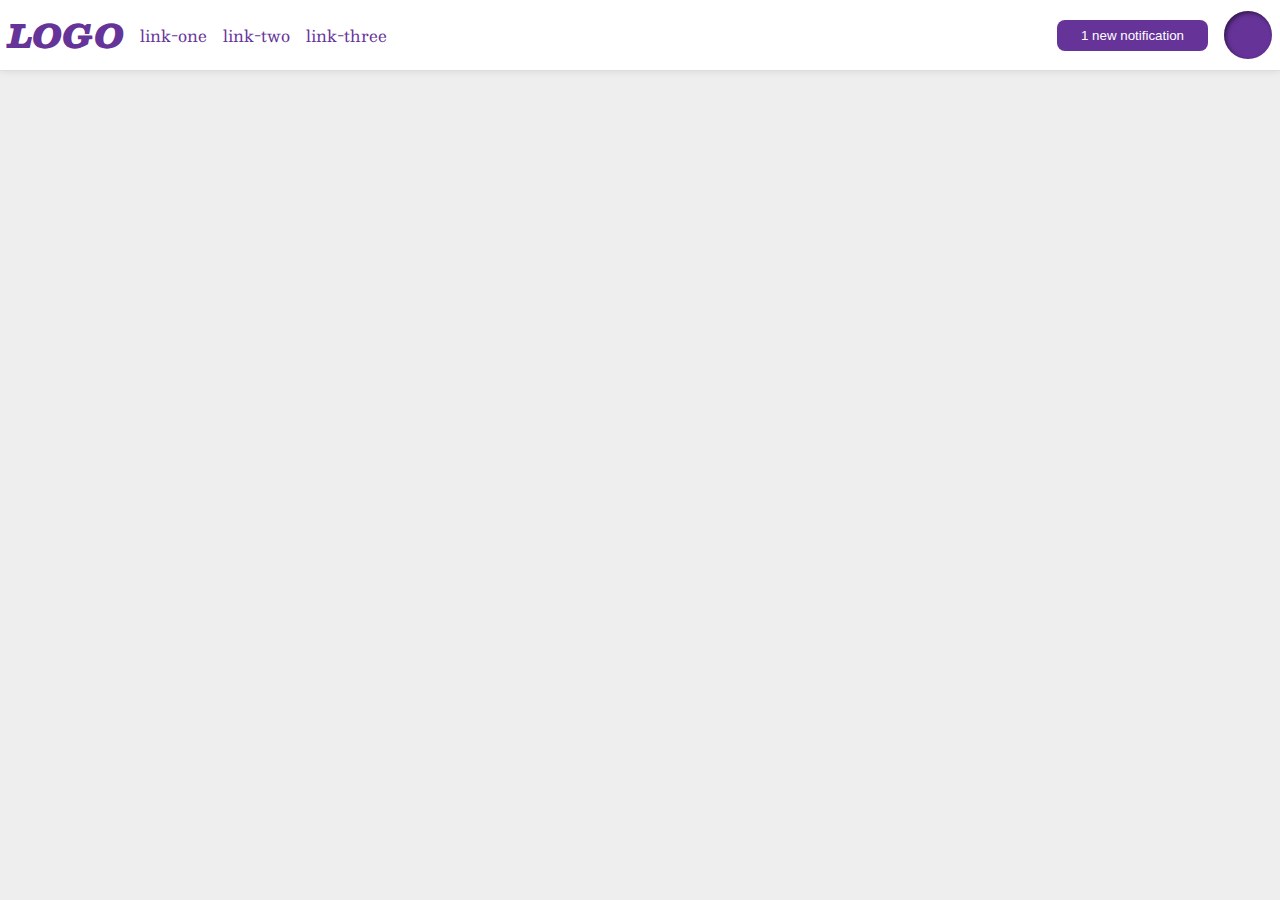
<file: flex/03-flex-header-2/index.html>
<!DOCTYPE html>
<html lang="en">
  <head>
    <meta charset="UTF-8">
    <meta http-equiv="X-UA-Compatible" content="IE=edge">
    <meta name="viewport" content="width=device-width, initial-scale=1.0">
    <title>Flex Header 2</title>
    <link rel="stylesheet" href="style.css">
  </head>
  <body>
    <div class="header">
      <div class="left">
        <div class="logo">
          LOGO
        </div>
        <ul class="links">
          <li><a href="google.com">link-one</a></li>
          <li><a href="google.com">link-two</a></li>
          <li><a href="google.com">link-three</a></li>
        </ul>
      </div>
      <div class="right">
        <button class="notifications">
          1 new notification
        </button>
        <div class="profile-image"></div>
      </div>
    </div>
  </body>
</html>
</file>
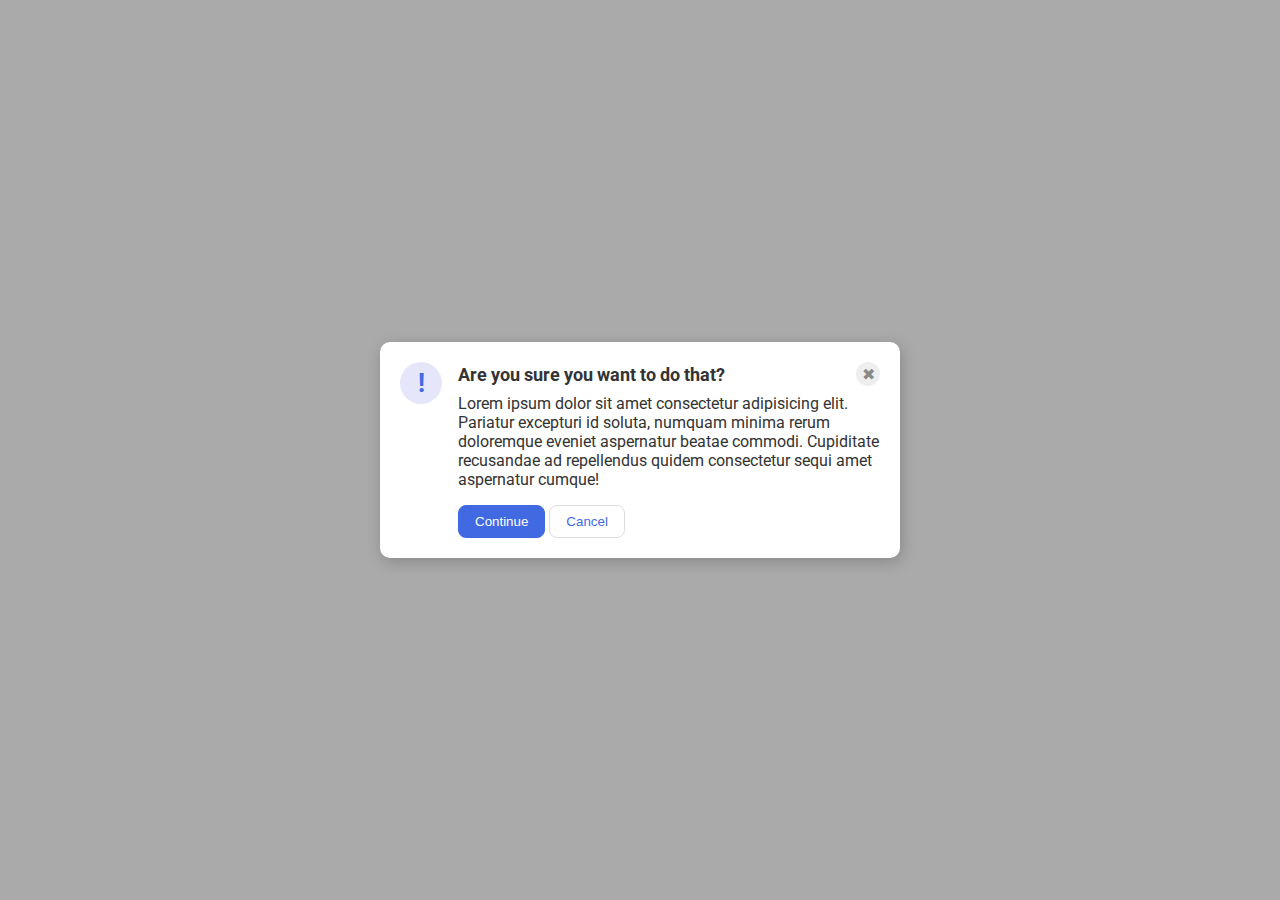
<file: flex/05-flex-modal/index.html>
<!DOCTYPE html>
<html lang="en">
  <head>
    <meta charset="UTF-8">
    <meta http-equiv="X-UA-Compatible" content="IE=edge">
    <meta name="viewport" content="width=device-width, initial-scale=1.0">
    <link rel="stylesheet" href="style.css">
    <title>Modal</title>
  </head>
  <body>
    <div class="modal"> 
      <div class="icon">!</div>
      <div class="container">
        <div class="header">Are you sure you want to do that?
          <div class="close-button">✖</div>
        </div>
        <div class="text">Lorem ipsum dolor sit amet consectetur adipisicing elit. Pariatur excepturi id soluta, numquam minima rerum doloremque eveniet aspernatur beatae commodi. Cupiditate recusandae ad repellendus quidem consectetur sequi amet aspernatur cumque!</div>
        <button class="continue">Continue</button>
        <button class="cancel">Cancel</button>
      </div>
    </div>
  </body>
</html>
</file>
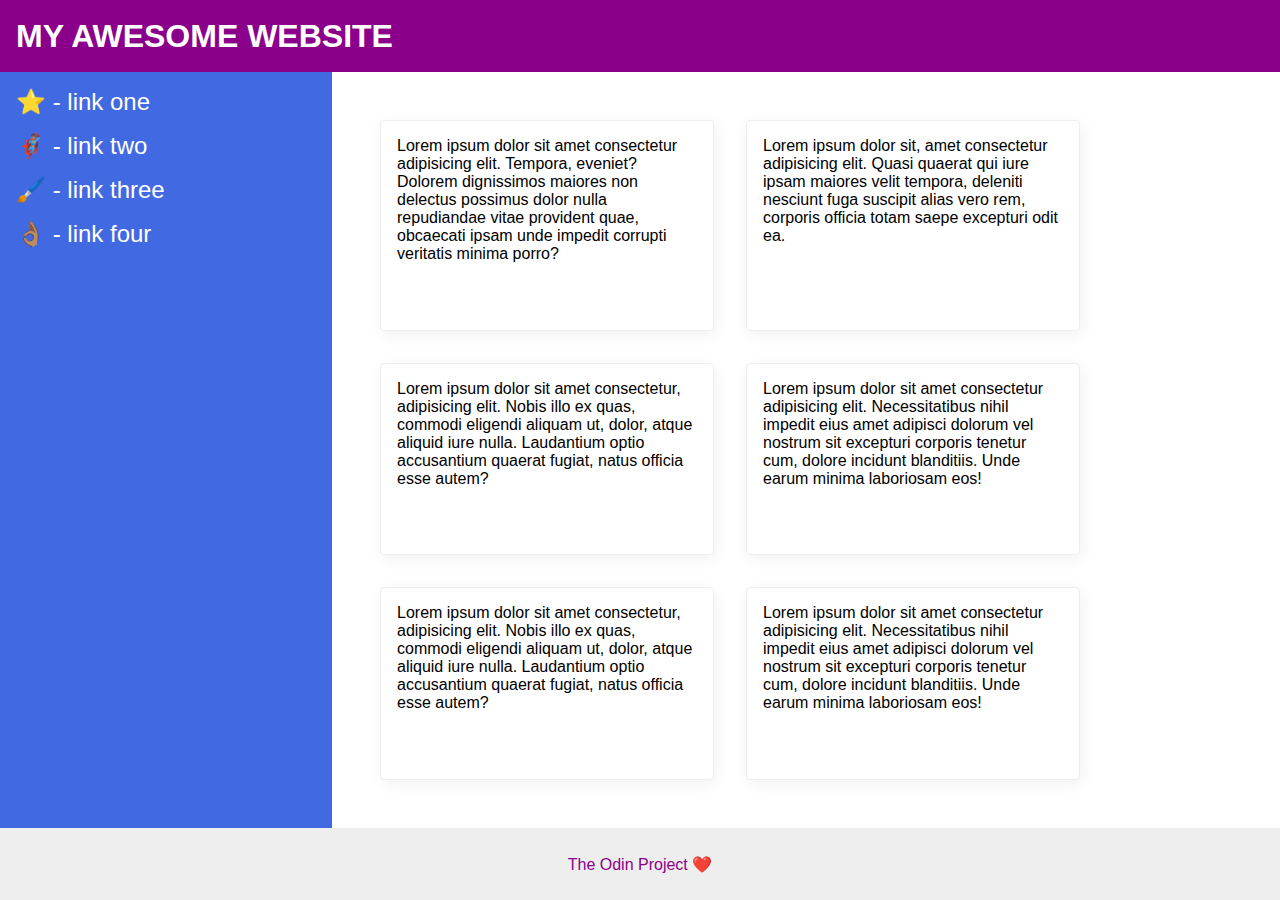
<file: flex/07-flex-layout-2/index.html>
<!DOCTYPE html>
<html lang="en">
  <head>
    <meta charset="UTF-8">
    <meta http-equiv="X-UA-Compatible" content="IE=edge">
    <meta name="viewport" content="width=device-width, initial-scale=1.0">
    <title>The Holy Grail</title>
    <link rel="stylesheet" href="style.css">
  </head>
  <body>
    <div class="header">
      MY AWESOME WEBSITE
    </div>
      <div class="body">
          <div class="sidebar">
            <ul>
              <li><a href="#">⭐ - link one</a></li>
              <li><a href="#">🦸🏽‍♂️ - link two</a></li>
              <li><a href="#">🖌️ - link three</a></li>
              <li><a href="#">👌🏽 - link four</a></li>
            </ul>
          </div>
        <div class="container">
          <div class="card">Lorem ipsum dolor sit amet consectetur adipisicing elit. Tempora, eveniet? Dolorem dignissimos maiores non delectus possimus dolor nulla repudiandae vitae provident quae, obcaecati ipsam unde impedit corrupti veritatis minima porro?</div>
          <div class="card">Lorem ipsum dolor sit, amet consectetur adipisicing elit. Quasi quaerat qui iure ipsam maiores velit tempora, deleniti nesciunt fuga suscipit alias vero rem, corporis officia totam saepe excepturi odit ea.</div>
          <div class="card">Lorem ipsum dolor sit amet consectetur, adipisicing elit. Nobis illo ex quas, commodi eligendi aliquam ut, dolor, atque aliquid iure nulla. Laudantium optio accusantium quaerat fugiat, natus officia esse autem?</div>
          <div class="card">Lorem ipsum dolor sit amet consectetur adipisicing elit. Necessitatibus nihil impedit eius amet adipisci dolorum vel nostrum sit excepturi corporis tenetur cum, dolore incidunt blanditiis. Unde earum minima laboriosam eos!</div>
          <div class="card">Lorem ipsum dolor sit amet consectetur, adipisicing elit. Nobis illo ex quas, commodi eligendi aliquam ut, dolor, atque aliquid iure nulla. Laudantium optio accusantium quaerat fugiat, natus officia esse autem?</div>
          <div class="card">Lorem ipsum dolor sit amet consectetur adipisicing elit. Necessitatibus nihil impedit eius amet adipisci dolorum vel nostrum sit excepturi corporis tenetur cum, dolore incidunt blanditiis. Unde earum minima laboriosam eos!</div>
        </div>
      </div>

          <div class="footer">
            The Odin Project ❤️
          </div>
    </body>
</html>
</file>
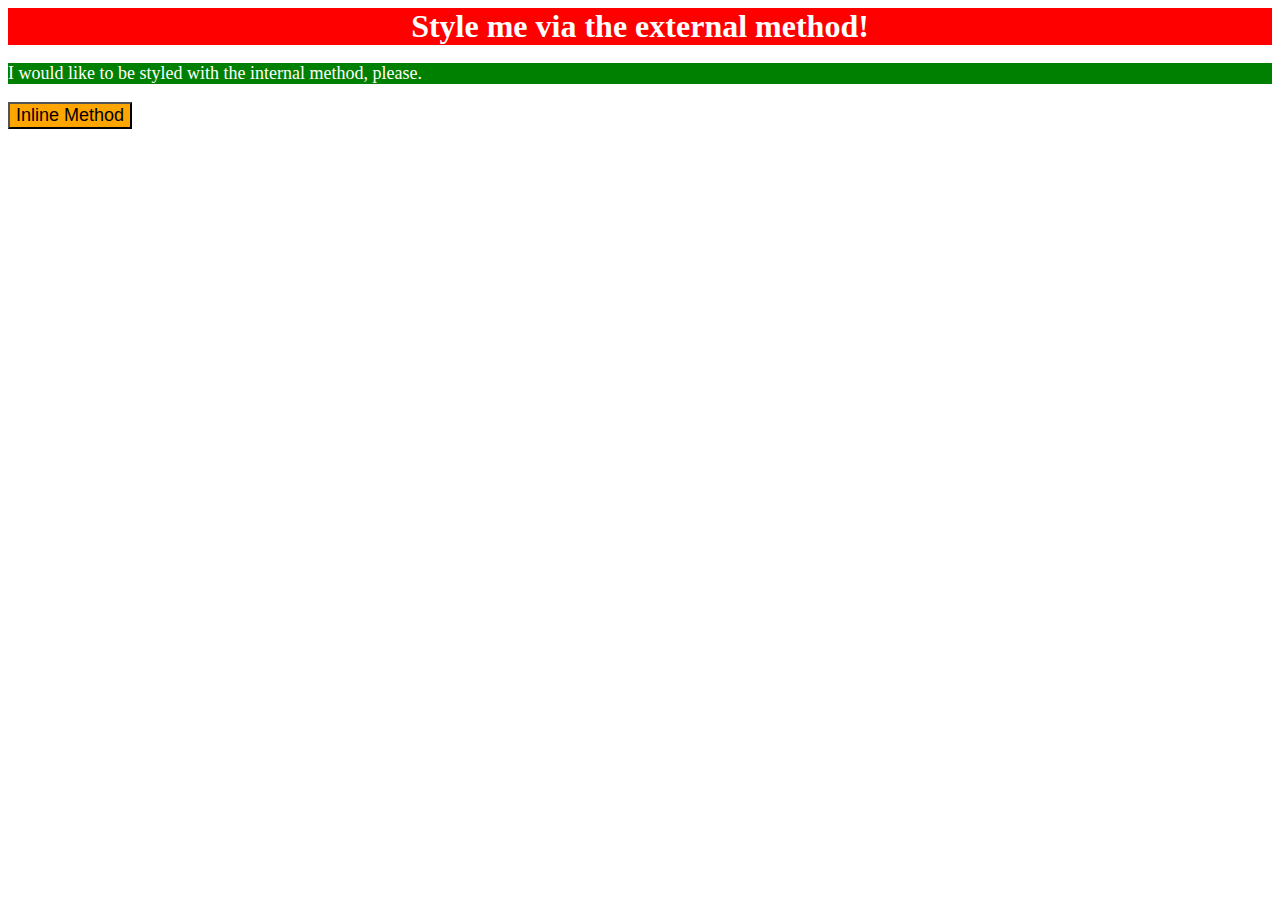
<file: foundations/01-css-methods/index.html>
<!DOCTYPE html>
<html lang="en">
  <head>
    <meta charset="UTF-8">
    <meta http-equiv="X-UA-Compatible" content="IE=edge">
    <meta name="viewport" content="width=device-width, initial-scale=1.0">
    <title>Methods for Adding CSS</title>
    <link rel="stylesheet" href="style.css">

    <style>
      p {
        background-color: green;
        color: white;
        font-size: 18px;
      }

    </style>
  </head>
  <body>
    <div class="style-me">Style me via the external method!</div>
    <p>I would like to be styled with the internal method, please.</p>
    <button style="background-color: orange;font-size: 18px;">Inline Method</button>
  </body>
</html>
</file>
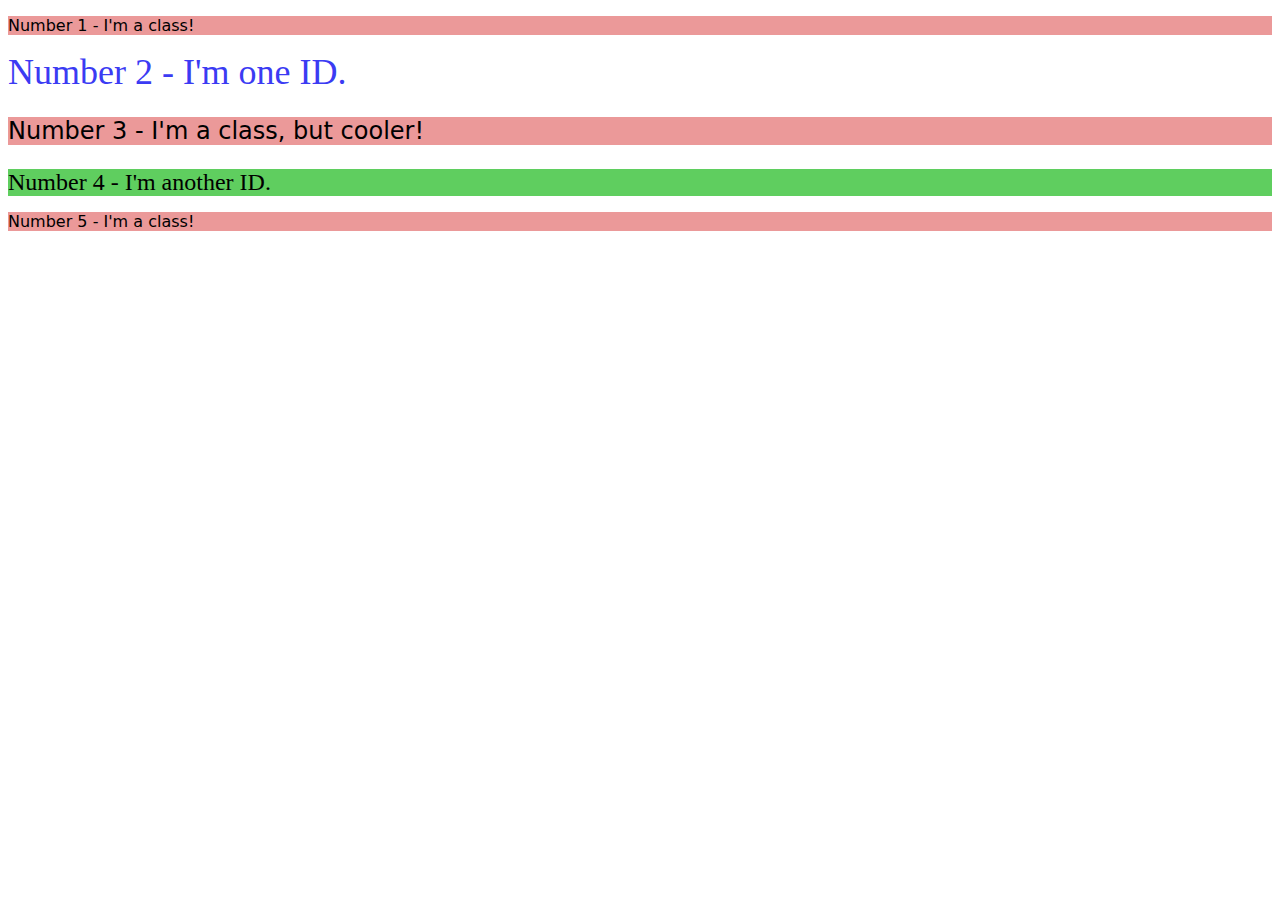
<file: foundations/02-class-id-selectors/index.html>
<!DOCTYPE html>
<html lang="en">
  <head>
    <meta charset="UTF-8">
    <meta http-equiv="X-UA-Compatible" content="IE=edge">
    <meta name="viewport" content="width=device-width, initial-scale=1.0">
    <title>Class and ID Selectors</title>
    <link rel="stylesheet" href="style.css">
  </head>
  <body>
    <p>Number 1 - I'm a class!</p>
    <div id="two">Number 2 - I'm one ID.</div>
    <p class="three">Number 3 - I'm a class, but cooler!</p>
    <div id="four">Number 4 - I'm another ID.</div>
    <p>Number 5 - I'm a class!</p>
  </body>
</html>
</file>
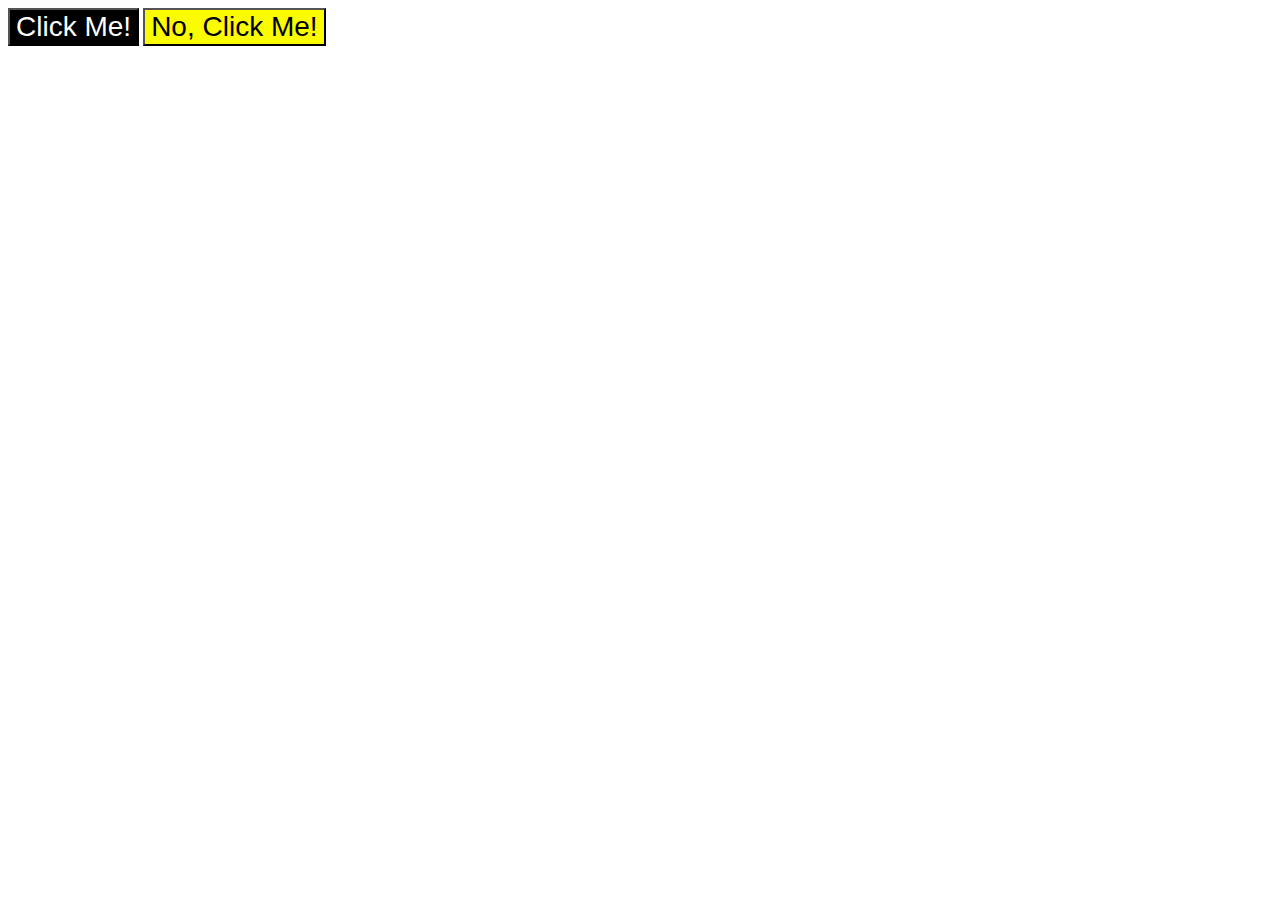
<file: foundations/03-grouping-selectors/index.html>
<!DOCTYPE html>
<html lang="en">
  <head>
    <meta charset="UTF-8">
    <meta http-equiv="X-UA-Compatible" content="IE=edge">
    <meta name="viewport" content="width=device-width, initial-scale=1.0">
    <title>Grouping Selectors</title>
    <link rel="stylesheet" href="style.css">
  </head>
  <body>
    <button class="first">Click Me!</button>
    <button class="second">No, Click Me!</button>
  </body>
</html>
</file>
<file: flex/03-flex-header-2/style.css>
/* this is some magical font-importing.  
you'll learn about it later. */
@import url('https://fonts.googleapis.com/css2?family=Besley:ital,wght@0,400;1,900&display=swap');

body {
  margin: 0;
  background: #eee;
  font-family: Besley, serif;
}

.header {
  background: white;
  border-bottom: 1px solid #ddd;
  box-shadow: 0 0 8px rgba(0,0,0,.1);
  display: flex;
  justify-content: space-between;
  padding: 8px;
}

.profile-image {
  background: rebeccapurple;
  box-shadow: inset 2px 2px 4px rgba(0,0,0,.5);
  border-radius: 50%;
  width: 48px;
  height:  48px;
}

.logo {
  color: rebeccapurple;
  font-size: 32px;
  font-weight: 900;
  font-style: italic;
}

button {
  border: none;
  border-radius: 8px;
  background: rebeccapurple;
  color: white;
  padding: 8px 24px;
}

a {
  /* this removes the line under our links */
  text-decoration: none;
  color: rebeccapurple;
}

ul {
  list-style-type: none;
  display: flex;
  margin: 0;
  padding: 0;
  gap: 16px;
}

.left, .right {
  display: flex;
  align-items: center;
  gap: 16px;
}
</file>
<file: flex/05-flex-modal/style.css>
@import url('https://fonts.googleapis.com/css2?family=Roboto:wght@400;700&display=swap');

html, body {
  height: 100%;
}

body {
  font-family: Roboto, sans-serif;
  margin: 0;
  background: #aaa;
  color: #333;
  /* I'll give you this one for free */
  display: flex;
  align-items: center;
  justify-content: center;
}

.modal {
  background: white;
  width: 480px;
  border-radius: 10px;
  box-shadow: 2px 4px 16px rgba(0,0,0,.2);
  display: flex;
  gap: 16px;
  padding: 20px;
}

.icon {
  color: royalblue;
  font-size: 26px;
  font-weight: 700;
  background: lavender;
  width: 42px;
  height: 42px;
  border-radius: 50%;
  display: flex;
  align-items: center;
  justify-content: center;
  flex-shrink: 0;
}

.close-button {
  background: #eee;
  border-radius: 50%;
  color: #888;
  font-weight: 400;
  font-size: 16px;
  height: 24px;
  width: 24px;
  display: flex;
  align-items: center;
  justify-content: center;
}

button {
  padding: 8px 16px;
  border-radius: 8px;
}

button.continue {
  background: royalblue;
  border: 1px solid royalblue;
  color: white;
}

button.cancel {
  background: white;
  border: 1px solid #ddd;
  color: royalblue;
}

.header {
  display: flex;
  justify-content: space-between;
  align-items: center;
  font-size: 18px;
  font-weight: 700;
  margin-bottom: 8px;
}

.text {
  margin-bottom: 16px;
}
/* SOLUTION: */
</file>
<file: flex/07-flex-layout-2/style.css>
body {
  font-family: -apple-system, BlinkMacSystemFont, 'Segoe UI', Roboto, Oxygen, Ubuntu, Cantarell, 'Open Sans', 'Helvetica Neue', sans-serif;
  margin: 0;
  min-height: 100vh;
}

.header {
  height: 72px;
  background: darkmagenta;
  color: white;
}

.footer {
  height: 72px;
  background: #eee;
  color: darkmagenta;
}

.sidebar {
  width: 300px;
  background: royalblue;
}

.card {
  border: 1px solid #eee;
  box-shadow: 2px 4px 16px rgba(0,0,0,.06);
  border-radius: 4px;
}

/* Solution */

body {
  display: flex;
  flex-direction: column;
}

.header {
  font-size: 32px;
  font-weight: 900;
  display: flex;
  align-items: center;
  padding-left: 16px;
}

.body {
  flex: 1;
  display: flex;
}

.container {
  padding: 32px;
  display: flex;
  flex-wrap: wrap;
}

.card {
    padding: 16px;
    margin: 16px;
    width: 300px;
}

.sidebar {
  flex-basis: 300px;
  padding: 16px;
  width: 300;
  flex-shrink: 0;
}

ul {
  list-style-type: none;
  margin: 0;
  padding: 0;
}

li {
  margin-bottom: 16px;
}

a {
  color: white;
  text-decoration: none;
  font-size: 24px;
}

.footer {
  display: flex;
  align-items: center;
  justify-content: center;
}
</file>
<file: foundations/01-css-methods/style.css>
div {
    color: white;
    background-color: red;
    font-size: 32px;
    text-align: center;
    font-weight: bold;
}
</file>
<file: foundations/02-class-id-selectors/style.css>
p {
    background-color: rgba(230, 129, 129, 0.808);
    font-family: Verdana, "DejaVu Sans", sans-serif;
}

#two {
    color: rgb(59, 59, 243);
    font-size: 36px;
}

.three {
    font-size: 24px;
}

#four {
    background-color: rgb(95, 206, 95);
    font-size: 24px;
    font-style: bold;
}
</file>
<file: foundations/03-grouping-selectors/style.css>
.first, .second {
    font-size: 28px;
    font-family: "Helvitica", "Times New Roman sans", sans-serif;
}

.first {
    background-color: #000000;
    color: hsl(0, 0%, 100%);
}

.second {
    background-color: hwb(60 0% 1%);
}
</file>
